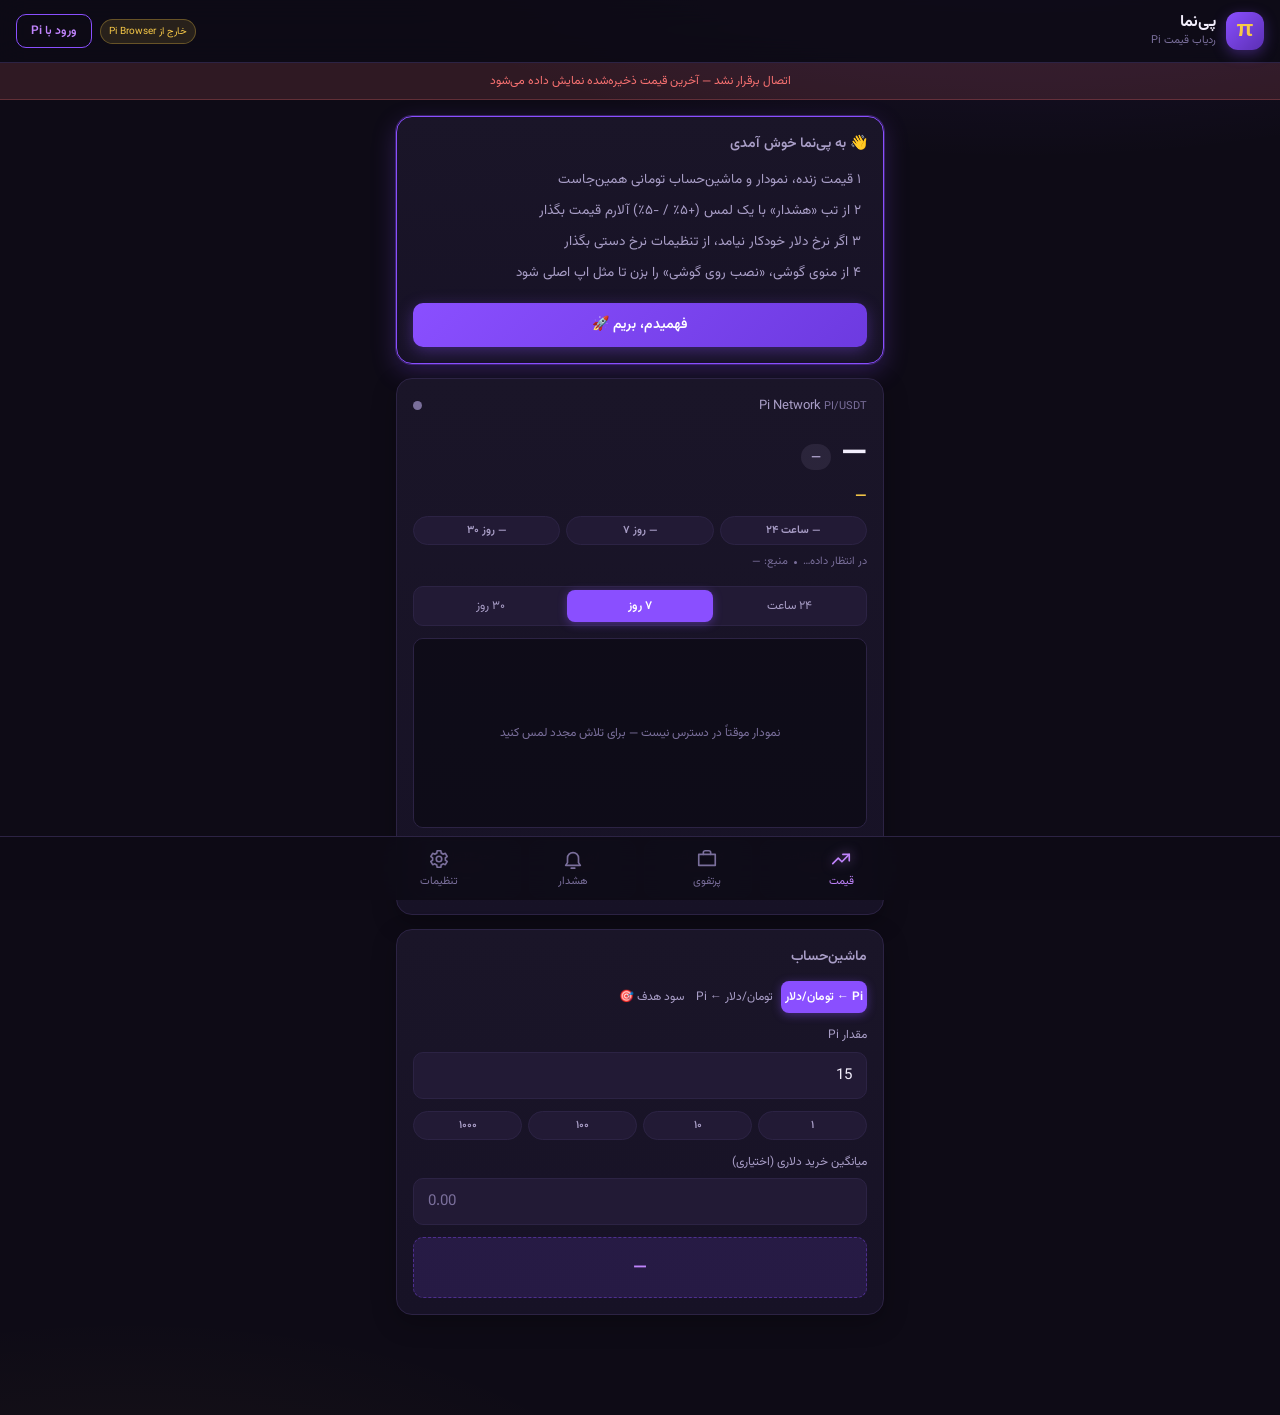
<file: index.html>
<!DOCTYPE html>
<html lang="fa" dir="rtl">
<head>
  <meta charset="UTF-8" />
  <meta name="viewport" content="width=device-width, initial-scale=1.0, viewport-fit=cover" />
  <meta name="theme-color" content="#0e0b16" />
  <meta name="description" content="پی‌نما — قیمت لحظه‌ای Pi، نمودار، ماشین‌حساب تومانی، پرتفوی و هشدار قیمت، ساخته‌شده برای اکوسیستم Pi" />
  <title>پی‌نما | ردیاب قیمت Pi</title>
  <link rel="icon" href="data:image/svg+xml,%3Csvg xmlns='http://www.w3.org/2000/svg' viewBox='0 0 64 64'%3E%3Crect width='64' height='64' rx='14' fill='%237d46e5'/%3E%3Ctext x='32' y='44' font-size='36' font-family='Georgia' fill='%23f7c948' text-anchor='middle'%3E%CF%80%3C/text%3E%3C/svg%3E" />
  <link rel="apple-touch-icon" href="icons/icon-192.png" />
  <link rel="manifest" href="manifest.webmanifest" />
  <link rel="preload" href="css/fonts/Vazirmatn-Regular.woff2" as="font" type="font/woff2" crossorigin />
  <link rel="preload" href="css/fonts/Vazirmatn-Bold.woff2" as="font" type="font/woff2" crossorigin />
  <meta name="mobile-web-app-capable" content="yes" />
  <meta name="apple-mobile-web-app-capable" content="yes" />
  <meta name="apple-mobile-web-app-status-bar-style" content="black-translucent" />
  <meta name="apple-mobile-web-app-title" content="پی‌نما" />
  <meta name="format-detection" content="telephone=no" />
  <meta property="og:type" content="website" />
  <meta property="og:title" content="PiNama — Persian Pi Network Price Tracker" />
  <meta property="og:description" content="Live Pi price (Gate.io), charts, toman converter, portfolio and price alerts — free, offline-capable, no accounts. Built for the Pi Network ecosystem." />
  <meta property="og:image" content="https://averageali12-afk.github.io/pinama/icons/icon-512.png" />
  <meta property="og:image:width" content="512" />
  <meta property="og:image:height" content="512" />
  <meta property="og:url" content="https://averageali12-afk.github.io/pinama/" />
  <meta name="twitter:card" content="summary" />
  <meta name="twitter:title" content="PiNama — Persian Pi Network Price Tracker" />
  <meta name="twitter:description" content="Live Pi price, charts, toman converter, portfolio and alerts. Free and offline-capable." />
  <meta name="twitter:image" content="https://averageali12-afk.github.io/pinama/icons/icon-512.png" />
  <link rel="stylesheet" href="css/fonts.css" />
  <link rel="stylesheet" href="css/style.css" />
</head>
<body>

  <header class="app-header">
    <div class="brand">
      <span class="brand-logo">π</span>
      <div class="brand-text">
        <strong>پی‌نما</strong>
        <small data-i18n="brand_sub">ردیاب قیمت Pi</small>
      </div>
    </div>
    <div class="auth-area">
      <span id="env-badge" class="env-badge" hidden>خارج از Pi Browser</span>
      <button id="auth-btn" class="btn btn-ghost btn-sm" type="button" data-i18n="login">ورود با Pi</button>
    </div>
  </header>

  <div id="offline-banner" class="offline-banner" hidden>
    اتصال برقرار نشد — آخرین قیمت ذخیره‌شده نمایش داده می‌شود
  </div>

  <main class="container">

    <!-- آن‌بوردینگ بار اول -->
    <div class="card onboarding" id="onboarding" hidden>
      <h3 class="card-title" data-i18n="onb_title">👋 به پی‌نما خوش آمدی</h3>
      <p class="ob-line" data-i18n="onb_1">۱️⃣ قیمت زنده، نمودار و ماشین‌حساب تومانی همین‌جاست</p>
      <p class="ob-line" data-i18n="onb_2">۲️⃣ از تب «هشدار» با یک لمس (+۵٪ / −۵٪) آلارم قیمت بگذار</p>
      <p class="ob-line" data-i18n="onb_3">۳️⃣ اگر نرخ دلار خودکار نیامد، از تنظیمات نرخ دستی بگذار</p>
      <p class="ob-line" data-i18n="onb_4">۴️⃣ از منوی گوشی، «نصب روی گوشی» را بزن تا مثل اپ اصلی شود</p>
      <button class="btn btn-primary" id="onboarding-ok" type="button" data-i18n="onb_ok">فهمیدم، بریم 🚀</button>
    </div>

    <!-- ═══════════ تب: قیمت ═══════════ -->
    <section id="view-price" class="view active" aria-label="قیمت">
      <div class="card price-card">
        <div class="price-head">
          <span class="coin-name">Pi Network <em>PI/USDT</em></span>
          <span class="live-dot" id="live-dot" title="وضعیت اتصال"></span>
        </div>
        <div class="price-main">
          <span class="price-usd" id="price-usd" aria-live="polite">—</span>
          <span class="price-change" id="price-change">—</span>
        </div>
        <div class="price-toman" id="price-toman">— تومان</div>

        <div class="change-chips" id="change-chips">
          <button class="chip" data-days="1" type="button">۲۴ ساعت —</button>
          <button class="chip" data-days="7" type="button">۷ روز —</button>
          <button class="chip" data-days="30" type="button">۳۰ روز —</button>
        </div>

        <p class="streak-line" id="streak-line" hidden></p>

        <div class="price-meta">
          <span id="price-updated">در حال دریافت…</span>
          <span class="dot-sep"></span>
          <span id="price-source">—</span>
        </div>
        <p class="range-line" id="range-line" hidden></p>

        <div class="segmented" id="tf-selector" role="tablist">
          <button class="seg-btn" data-days="1" type="button" data-i18n="tf_1">۲۴ ساعت</button>
          <button class="seg-btn active" data-days="7" type="button" data-i18n="tf_7">۷ روز</button>
          <button class="seg-btn" data-days="30" type="button" data-i18n="tf_30">۳۰ روز</button>
        </div>

        <div class="chart-wrap" id="chart-wrap">
          <canvas id="chart" dir="ltr"></canvas>
          <div class="chart-tooltip" id="chart-tooltip" hidden></div>
          <div class="chart-loading" id="chart-loading">در حال بارگذاری نمودار…</div>
        </div>

        <div class="stats-grid">
          <div class="stat">
            <small data-i18n="stat_high">سقف ۲۴ ساعت</small>
            <b id="stat-high">—</b>
          </div>
          <div class="stat">
            <small data-i18n="stat_low">کف ۲۴ ساعت</small>
            <b id="stat-low">—</b>
          </div>
          <div class="stat">
            <small data-i18n="stat_mcap">ارزش بازار</small>
            <b id="stat-mcap">—</b>
          </div>
          <div class="stat">
            <small data-i18n="stat_vol">حجم ۲۴ ساعت</small>
            <b id="stat-vol">—</b>
          </div>
        </div>
      </div>

      <div class="card">
        <h3 class="card-title" data-i18n="calc_title"> ماشین‌حساب </h3>
        <div class="calc-dir" id="calc-dir">
          <button class="seg-btn active" data-dir="pi2usd" type="button" data-i18n="calc_dir_pi2">Pi ← تومان/دلار</button>
          <button class="seg-btn" data-dir="usd2pi" type="button" data-i18n="calc_dir_usd2">تومان/دلار ← Pi</button>
          <button class="seg-btn" data-dir="target" type="button" data-i18n="calc_dir_target">سود هدف 🎯</button>
        </div>
        <label class="field">
          <span id="calc-input-label">مقدار Pi</span>
          <input type="text" id="calc-input" inputmode="decimal" min="0" step="any" placeholder="مثلاً 15" />
        </label>
        <div class="calc-amounts" id="calc-amounts">
          <button class="chip" type="button" data-amount="1">۱</button>
          <button class="chip" type="button" data-amount="10">۱۰</button>
          <button class="chip" type="button" data-amount="100">۱۰۰</button>
          <button class="chip" type="button" data-amount="1000">۱۰۰۰</button>
        </div>
        <label class="field" id="calc-profit-field" hidden>
          <span data-i18n="calc_avg_label">میانگین خرید دلاری (اختیاری)</span>
          <input type="text" id="calc-profit-avg" inputmode="decimal" placeholder="0.00" dir="ltr" />
        </label>
        <div class="calc-result" id="calc-result">—</div>
        <div class="profit-table" id="profit-table" hidden></div>
      </div>
    </section>

    <!-- ═══════════ تب: پرتفوی ═══════════ -->
    <section id="view-portfolio" class="view" aria-label="پرتفوی">
      <div class="card">
        <h3 class="card-title" data-i18n="pf_title">پرتفوی من</h3>
        <label class="field">
          <span data-i18n="pf_holdings">موجودی Pi</span>
          <input type="text" id="pf-holdings" inputmode="decimal" min="0" step="any" placeholder="15" />
        </label>
        <label class="field">
          <span data-i18n="pf_avg">میانگین قیمت خرید (دلار — اختیاری)</span>
          <input type="text" id="pf-avg" inputmode="decimal" min="0" step="any" placeholder="0.00" />
        </label>

        <div class="pf-values">
          <div class="pf-box">
            <small data-i18n="pf_usd">ارزش دلاری</small>
            <b id="pf-usd">—</b>
          </div>
          <div class="pf-box">
            <small data-i18n="pf_toman">ارزش تومانی</small>
            <b id="pf-toman">—</b>
          </div>
        </div>
        <div class="pf-pl" id="pf-pl" hidden>
          <small data-i18n="pf_pl">سود / زیان</small>
          <b id="pf-pl-value">—</b>
        </div>
        <div class="pf-pl" id="pf-day-change" hidden>
          <small data-i18n="pf_day">ارزش پرتفوی</small>
          <b id="pf-day-value">—</b>
        </div>
        <div class="pf-pl" id="pf-week-change" hidden>
          <small data-i18n="pf_week">روند هفتگی</small>
          <b id="pf-week-value">—</b>
        </div>
        <button class="btn btn-ghost btn-sm" id="pf-share" type="button" data-i18n="pf_share">اشتراک وضعیت من 📊</button>
        <p class="hint" data-i18n="pf_hint">داده‌ها فقط روی همین دستگاه ذخیره می‌شوند.</p>
      </div>
    </section>

    <!-- ═══════════ تب: هشدارها ═══════════ -->
    <section id="view-alerts" class="view" aria-label="هشدارها">
      <div class="card" id="missed-card" hidden>
        <h3 class="card-title" data-i18n="missed_title">آنچه از دست دادی</h3>
        <ul class="alert-list" id="missed-list"></ul>
        <button class="btn btn-ghost btn-sm" id="missed-clear" type="button" data-i18n="missed_clear">پاک‌کردن</button>
      </div>
      <div class="card">
        <h3 class="card-title" data-i18n="alerts_title">هشدار قیمت</h3>
        <div class="alert-form">
          <select id="alert-dir" class="select" dir="rtl">
            <option value="above" data-i18n="alert_above">وقتی Pi رفت بالای</option>
            <option value="below" data-i18n="alert_below">وقتی Pi افتاد زیر</option>
          </select>
          <input type="text" id="alert-price" inputmode="decimal" min="0" step="any" placeholder="0.10" dir="ltr" />
          <button class="btn btn-primary" id="alert-add" type="button" data-i18n="alert_add">افزودن</button>
        </div>
        <div class="quick-alerts">
          <button class="btn btn-ghost btn-sm" id="quick-plus" type="button">+۵٪ بالاتر از الان</button>
          <button class="btn btn-ghost btn-sm" id="quick-minus" type="button">−۵٪ پایین‌تر از الان</button>
        </div>
        <button class="btn btn-ghost btn-sm" id="notif-enable" type="button">
          <span data-i18n="alert_notif">فعال‌سازی نوتیفیکیشن مرورگر</span>
        </button>
        <ul class="alert-list" id="alert-list"></ul>
        <p class="hint" id="alert-hint">هشدارها وقتی اپ باز باشد بررسی می‌شوند.</p>
      </div>
    </section>

    <!-- ═══════════ تب: تنظیمات ═══════════ -->
    <section id="view-settings" class="view" aria-label="تنظیمات">
      <div class="card">
        <h3 class="card-title" data-i18n="set_account">حساب Pi</h3>
        <div class="row-between">
          <span id="account-status" class="muted" data-i18n="set_logged_out">وارد نشده‌اید</span>
          <button class="btn btn-ghost btn-sm" id="logout-btn" type="button" hidden data-i18n="set_logout">خروج</button>
        </div>
        <p class="hint" data-i18n="set_login_hint">ورود فقط برای احراز هویت درون‌برنامه‌ای است؛ بدون آن هم همه امکانات کار می‌کند.</p>
      </div>

      <div class="card">
        <h3 class="card-title" data-i18n="set_rate">نرخ دلار (تومان)</h3>
        <div class="segmented" id="rate-mode">
          <button class="seg-btn active" data-mode="auto" type="button" data-i18n="set_rate_auto">خودکار</button>
          <button class="seg-btn" data-mode="manual" type="button" data-i18n="set_rate_manual">دستی</button>
        </div>
        <label class="field" id="rate-manual-field" hidden>
          <span data-i18n="set_rate_manual_label">نرخ هر دلار به تومان</span>
          <input type="text" id="rate-manual" inputmode="numeric" min="0" step="any" dir="ltr" />
        </label>
        <div class="row-between">
          <span class="muted" id="rate-status">—</span>
        </div>
      </div>

      <div class="card">
        <h3 class="card-title" data-i18n="set_currency">واحد نمایش</h3>
        <div class="segmented" id="display-currency">
          <button class="seg-btn active" data-cur="usd" type="button" data-i18n="set_cur_usd">دلار بزرگ</button>
          <button class="seg-btn" data-cur="toman" type="button" data-i18n="set_cur_toman">تومان بزرگ</button>
        </div>
        <p class="hint" data-i18n="set_currency_hint">قیمت اصلی صفحه با کدام واحد بزرگ نمایش داده شود.</p>
      </div>

      <div class="card">
        <h3 class="card-title" data-i18n="set_support">حمایت از توسعه</h3>
        <p class="hint" data-i18n="set_support_hint">با تماشای یک تبلیغ کوتاه، از این اپ حمایت کنید (فقط داخل Pi Browser و پس از تایید Ad Network).</p>
        <button class="btn btn-primary" id="watch-ad-btn" type="button" data-i18n="set_watch_ad">تماشای تبلیغ حمایتی</button>
        <span class="muted ad-status" id="ad-status"></span>
      </div>

      <div class="card">
        <h3 class="card-title" data-i18n="set_share">معرفی به دوستان</h3>
        <button class="btn btn-ghost" id="share-btn" type="button" data-i18n="set_share_btn">اشتراک‌گذاری پی‌نما</button>
      </div>

      <div class="card">
        <h3 class="card-title" data-i18n="set_lang">زبان / Language</h3>
        <div class="segmented" id="lang-select">
          <button class="seg-btn active" data-lang="fa" type="button">فارسی</button>
          <button class="seg-btn" data-lang="en" type="button">English</button>
        </div>
      </div>

      <div class="card">
        <h3 class="card-title" data-i18n="set_about">درباره پی‌نما</h3>
        <button class="btn btn-primary" id="install-btn" type="button" hidden>نصب روی گوشی 📲</button>
        <p class="hint" data-i18n="set_about_hint">
          پی‌نما یک اپ جامعه‌محور برای اکوسیستم Pi Network است — قیمت لحظه‌ای، نمودار، ماشین‌حساب تومانی، پرتفوی و هشدار.
        </p>
        <p class="hint" id="app-version">نسخه —</p>
        <details class="reviewer-note">
          <summary data-i18n="reviewers">For Ecosystem reviewers (English)</summary>
          <p>
            <b>PiNama</b> is a free, open-source price tracker for Pi Network, built for Persian-speaking
            Pioneers. Features: live PI/USDT price (Gate.io → CoinGecko → OKX), candlestick chart
            (24h/7d/30d), toman conversion (Ramzinex/tgju or manual rate), portfolio valuation with
            daily/weekly snapshots, price alerts (quick ±5% presets), daily streak, and an offline-capable
            PWA. No accounts, no backend, no data collection — everything stays on the device
            (see Privacy). Monetization: Pi Ad Network (rewarded + interstitial, forward-nav only).
            Source: github.com/averageali12-afk/pinama
          </p>
        </details>
        <button class="btn btn-danger btn-sm" id="reset-btn" type="button" data-i18n="set_reset">پاک‌کردن همه داده‌ها</button>
        <button class="btn btn-ghost btn-sm" id="export-btn" type="button" style="margin-top:8px">خروجی CSV داده‌ها 📤</button>
        <p class="hint" data-i18n="set_disclaimer">⚠️ این اپ توصیه مالی نیست. مسئولیت معامله با شماست.</p>
        <div class="legal-links">
          <a href="terms.html">شرایط استفاده</a>
          <span class="dot-sep"></span>
          <a href="privacy.html">حریم خصوصی</a>
        </div>
      </div>
    </section>
  </main>

  <nav class="bottom-nav">
    <button class="nav-btn active" data-view="price" type="button">
      <svg viewBox="0 0 24 24"><path d="M3 17l6-6 4 4 8-8"/><path d="M14 7h7v7"/></svg>
      <span>قیمت</span>
    </button>
    <button class="nav-btn" data-view="portfolio" type="button">
      <svg viewBox="0 0 24 24"><path d="M3 7h18v12H3z"/><path d="M8 7V5a2 2 0 0 1 2-2h4a2 2 0 0 1 2 2v2"/></svg>
      <span>پرتفوی</span>
    </button>
    <button class="nav-btn" data-view="alerts" type="button">
      <svg viewBox="0 0 24 24"><path d="M18 16v-5a6 6 0 1 0-12 0v5l-2 3h16z"/><path d="M10 22h4"/></svg>
      <span>هشدار</span>
    </button>
    <button class="nav-btn" data-view="settings" type="button">
      <svg viewBox="0 0 24 24"><circle cx="12" cy="12" r="3"/><path d="M19 12a7 7 0 0 0-.1-1.2l2-1.5-2-3.5-2.4 1a7 7 0 0 0-2-1.2L14 3h-4l-.4 2.6a7 7 0 0 0-2 1.2l-2.5-1-2 3.5 2 1.5A7 7 0 0 0 5 12c0 .4 0 .8.1 1.2l-2 1.5 2 3.5 2.4-1a7 7 0 0 0 2 1.2L10 21h4l.4-2.6a7 7 0 0 0 2-1.2l2.5 1 2-3.5-2-1.5c.1-.4.1-.8.1-1.2z"/></svg>
      <span>تنظیمات</span>
    </button>
  </nav>

  <div id="toast-root" aria-live="polite" aria-atomic="false"></div>

  <!-- Pi SDK — باید قبل از اسکریپت‌های اپ لود شود -->
  <script defer src="https://sdk.minepi.com/pi-sdk.js"></script>
  <script defer src="js/config.js"></script>
  <script defer src="js/storage.js"></script>
  <script defer src="js/i18n.js"></script>
  <script defer src="js/price.js"></script>
  <script defer src="js/chart.js"></script>
  <script defer src="js/pi.js"></script>
  <script defer src="js/ads.js"></script>
  <script defer src="js/alerts.js"></script>
  <script defer src="js/app.js"></script>
  <script>
    if ('serviceWorker' in navigator) {
      window.addEventListener('load', function () {
        navigator.serviceWorker.register('./sw.js').catch(function () { /* آفلاین در دسترس نیست — بی‌خطر */ });
      });
    }
  </script>
</body>
</html>
</file>
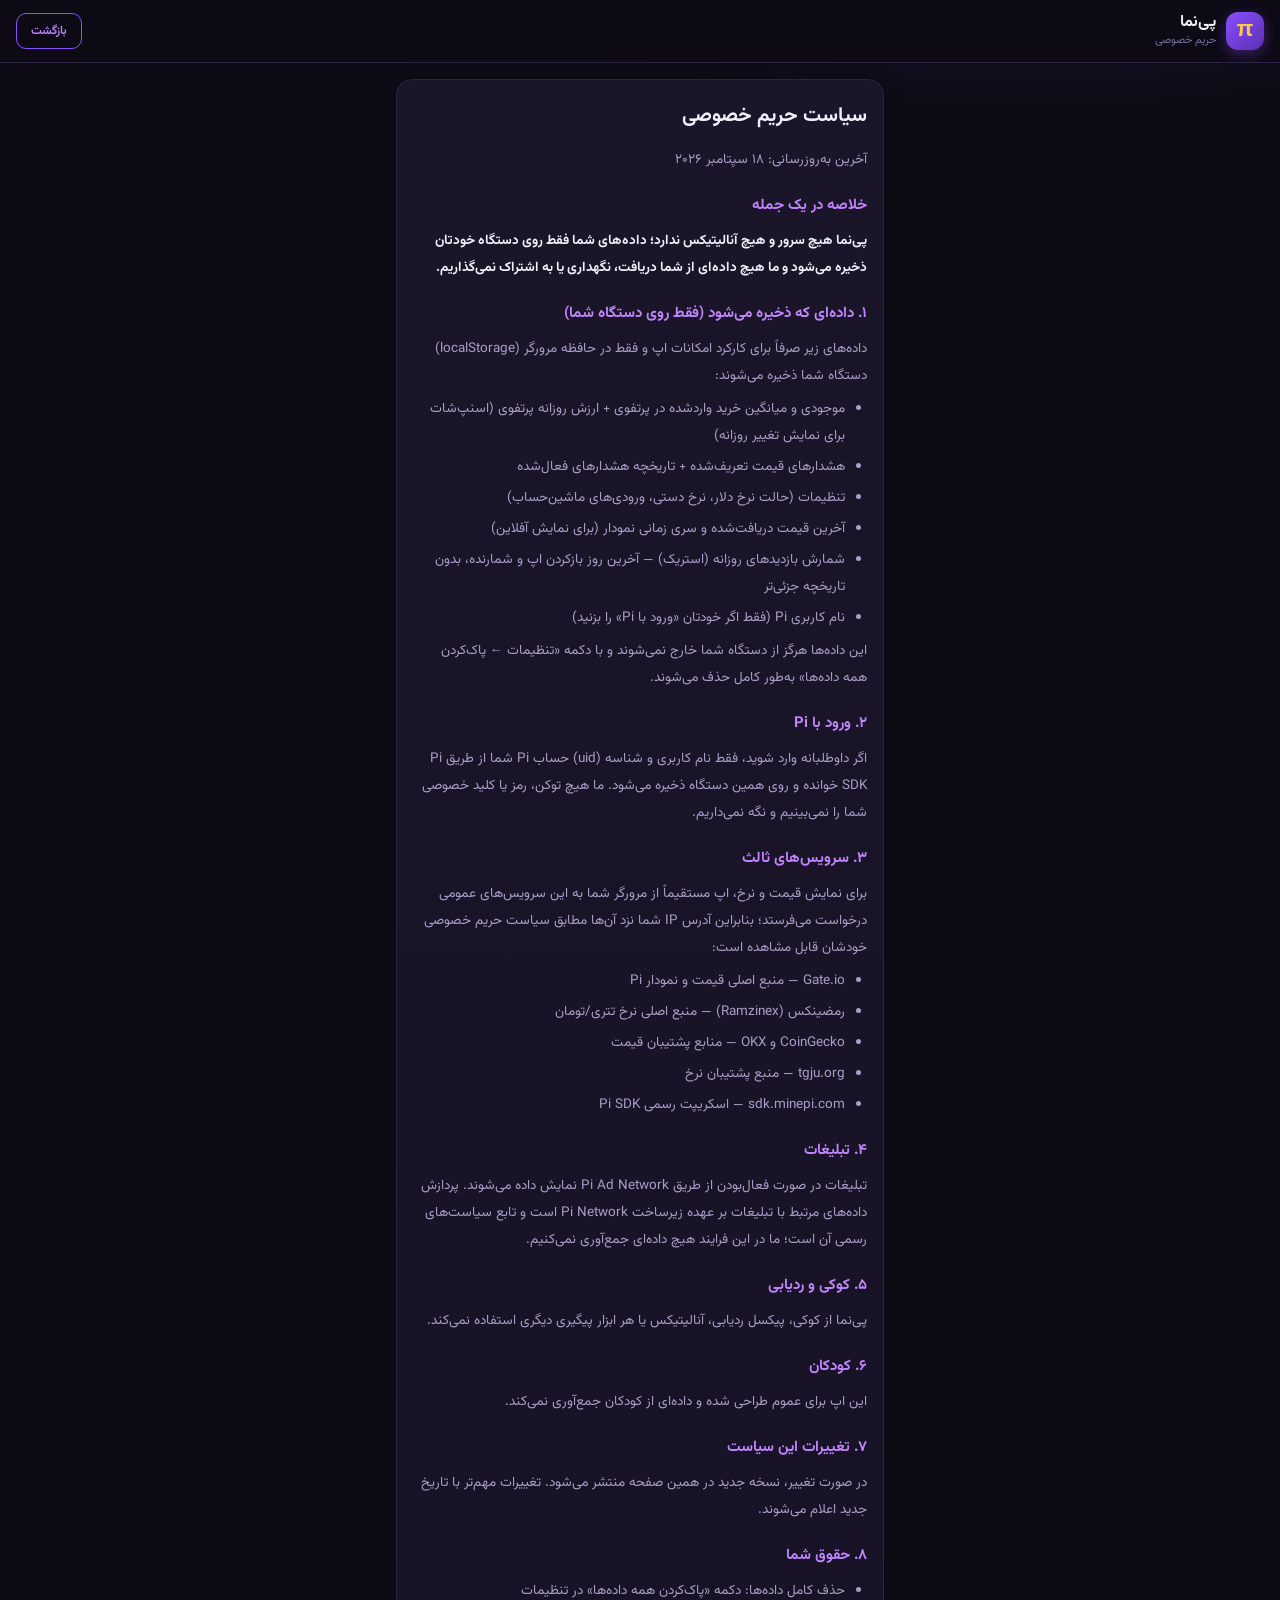
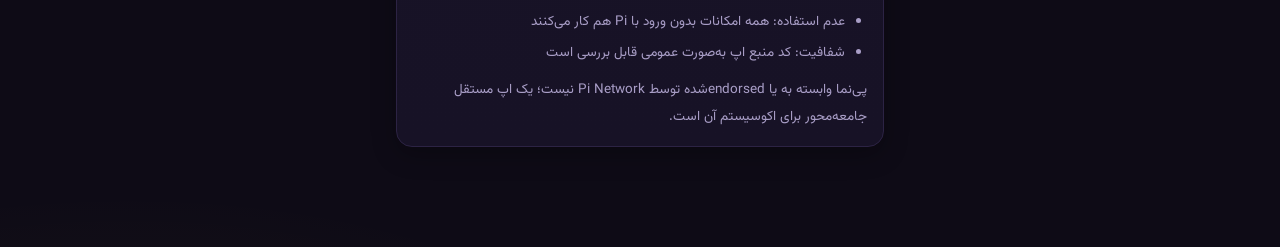
<file: privacy.html>
<!DOCTYPE html>
<html lang="fa" dir="rtl">
<head>
  <meta charset="UTF-8" />
  <meta name="viewport" content="width=device-width, initial-scale=1.0, viewport-fit=cover" />
  <meta name="theme-color" content="#0e0b16" />
  <meta name="description" content="سیاست حریم خصوصی اپ پی‌نما — ردیاب قیمت Pi Network" />
  <title>حریم خصوصی | پی‌نما</title>
  <link rel="icon" href="data:image/svg+xml,%3Csvg xmlns='http://www.w3.org/2000/svg' viewBox='0 0 64 64'%3E%3Crect width='64' height='64' rx='14' fill='%237d46e5'/%3E%3Ctext x='32' y='44' font-size='36' font-family='Georgia' fill='%23f7c948' text-anchor='middle'%3E%CF%80%3C/text%3E%3C/svg%3E" />
  <link rel="stylesheet" href="css/fonts.css" />
  <link rel="stylesheet" href="css/style.css" />
</head>
<body>

  <header class="app-header">
    <a class="brand" href="index.html">
      <span class="brand-logo">π</span>
      <div class="brand-text">
        <strong>پی‌نما</strong>
        <small>حریم خصوصی</small>
      </div>
    </a>
    <a class="btn btn-ghost btn-sm" href="index.html">بازگشت</a>
  </header>

  <main class="container">
    <div class="card legal">
      <h1>سیاست حریم خصوصی</h1>
      <p class="hint">آخرین به‌روزرسانی: ۱۸ سپتامبر ۲۰۲۶</p>

      <h2>خلاصه در یک جمله</h2>
      <p><b>پی‌نما هیچ سرور و هیچ آنالیتیکس ندارد؛ داده‌های شما فقط روی دستگاه خودتان ذخیره می‌شود و ما هیچ داده‌ای از شما دریافت، نگهداری یا به اشتراک نمی‌گذاریم.</b></p>

      <h2>۱. داده‌ای که ذخیره می‌شود (فقط روی دستگاه شما)</h2>
      <p>داده‌های زیر صرفاً برای کارکرد امکانات اپ و فقط در حافظه مرورگر (localStorage) دستگاه شما ذخیره می‌شوند:</p>
      <ul>
        <li>موجودی و میانگین خرید واردشده در پرتفوی + ارزش روزانه پرتفوی (اسنپ‌شات برای نمایش تغییر روزانه)</li>
        <li>هشدارهای قیمت تعریف‌شده + تاریخچه هشدارهای فعال‌شده</li>
        <li>تنظیمات (حالت نرخ دلار، نرخ دستی، ورودی‌های ماشین‌حساب)</li>
        <li>آخرین قیمت دریافت‌شده و سری زمانی نمودار (برای نمایش آفلاین)</li>
        <li>شمارش بازدیدهای روزانه (استریک) — آخرین روز بازکردن اپ و شمارنده، بدون تاریخچه جزئی‌تر</li>
        <li>نام کاربری Pi (فقط اگر خودتان «ورود با Pi» را بزنید)</li>
      </ul>
      <p>این داده‌ها هرگز از دستگاه شما خارج نمی‌شوند و با دکمه «تنظیمات ← پاک‌کردن همه داده‌ها» به‌طور کامل حذف می‌شوند.</p>

      <h2>۲. ورود با Pi</h2>
      <p>اگر داوطلبانه وارد شوید، فقط نام کاربری و شناسه (uid) حساب Pi شما از طریق Pi SDK خوانده و روی همین دستگاه ذخیره می‌شود. ما هیچ توکن، رمز یا کلید خصوصی شما را نمی‌بینیم و نگه نمی‌داریم.</p>

      <h2>۳. سرویس‌های ثالث</h2>
      <p>برای نمایش قیمت و نرخ، اپ مستقیماً از مرورگر شما به این سرویس‌های عمومی درخواست می‌فرستد؛ بنابراین آدرس IP شما نزد آن‌ها مطابق سیاست حریم خصوصی خودشان قابل مشاهده است:</p>
      <ul>
        <li>Gate.io — منبع اصلی قیمت و نمودار Pi</li>
        <li>رمضینکس (Ramzinex) — منبع اصلی نرخ تتری/تومان</li>
        <li>CoinGecko و OKX — منابع پشتیبان قیمت</li>
        <li>tgju.org — منبع پشتیبان نرخ</li>
        <li>sdk.minepi.com — اسکریپت رسمی Pi SDK</li>
      </ul>

      <h2>۴. تبلیغات</h2>
      <p>تبلیغات در صورت فعال‌بودن از طریق Pi Ad Network نمایش داده می‌شوند. پردازش داده‌های مرتبط با تبلیغات بر عهده زیرساخت Pi Network است و تابع سیاست‌های رسمی آن است؛ ما در این فرایند هیچ داده‌ای جمع‌آوری نمی‌کنیم.</p>

      <h2>۵. کوکی و ردیابی</h2>
      <p>پی‌نما از کوکی، پیکسل ردیابی، آنالیتیکس یا هر ابزار پیگیری دیگری استفاده نمی‌کند.</p>

      <h2>۶. کودکان</h2>
      <p>این اپ برای عموم طراحی شده و داده‌ای از کودکان جمع‌آوری نمی‌کند.</p>

      <h2>۷. تغییرات این سیاست</h2>
      <p>در صورت تغییر، نسخه جدید در همین صفحه منتشر می‌شود. تغییرات مهم‌تر با تاریخ جدید اعلام می‌شوند.</p>

      <h2>۸. حقوق شما</h2>
      <ul>
        <li>حذف کامل داده‌ها: دکمه «پاک‌کردن همه داده‌ها» در تنظیمات</li>
        <li>عدم استفاده: همه امکانات بدون ورود با Pi هم کار می‌کنند</li>
        <li>شفافیت: کد منبع اپ به‌صورت عمومی قابل بررسی است</li>
      </ul>

      <p class="hint">پی‌نما وابسته به یا endorsed‌شده توسط Pi Network نیست؛ یک اپ مستقل جامعه‌محور برای اکوسیستم آن است.</p>
    </div>
  </main>

</body>
</html>
</file>
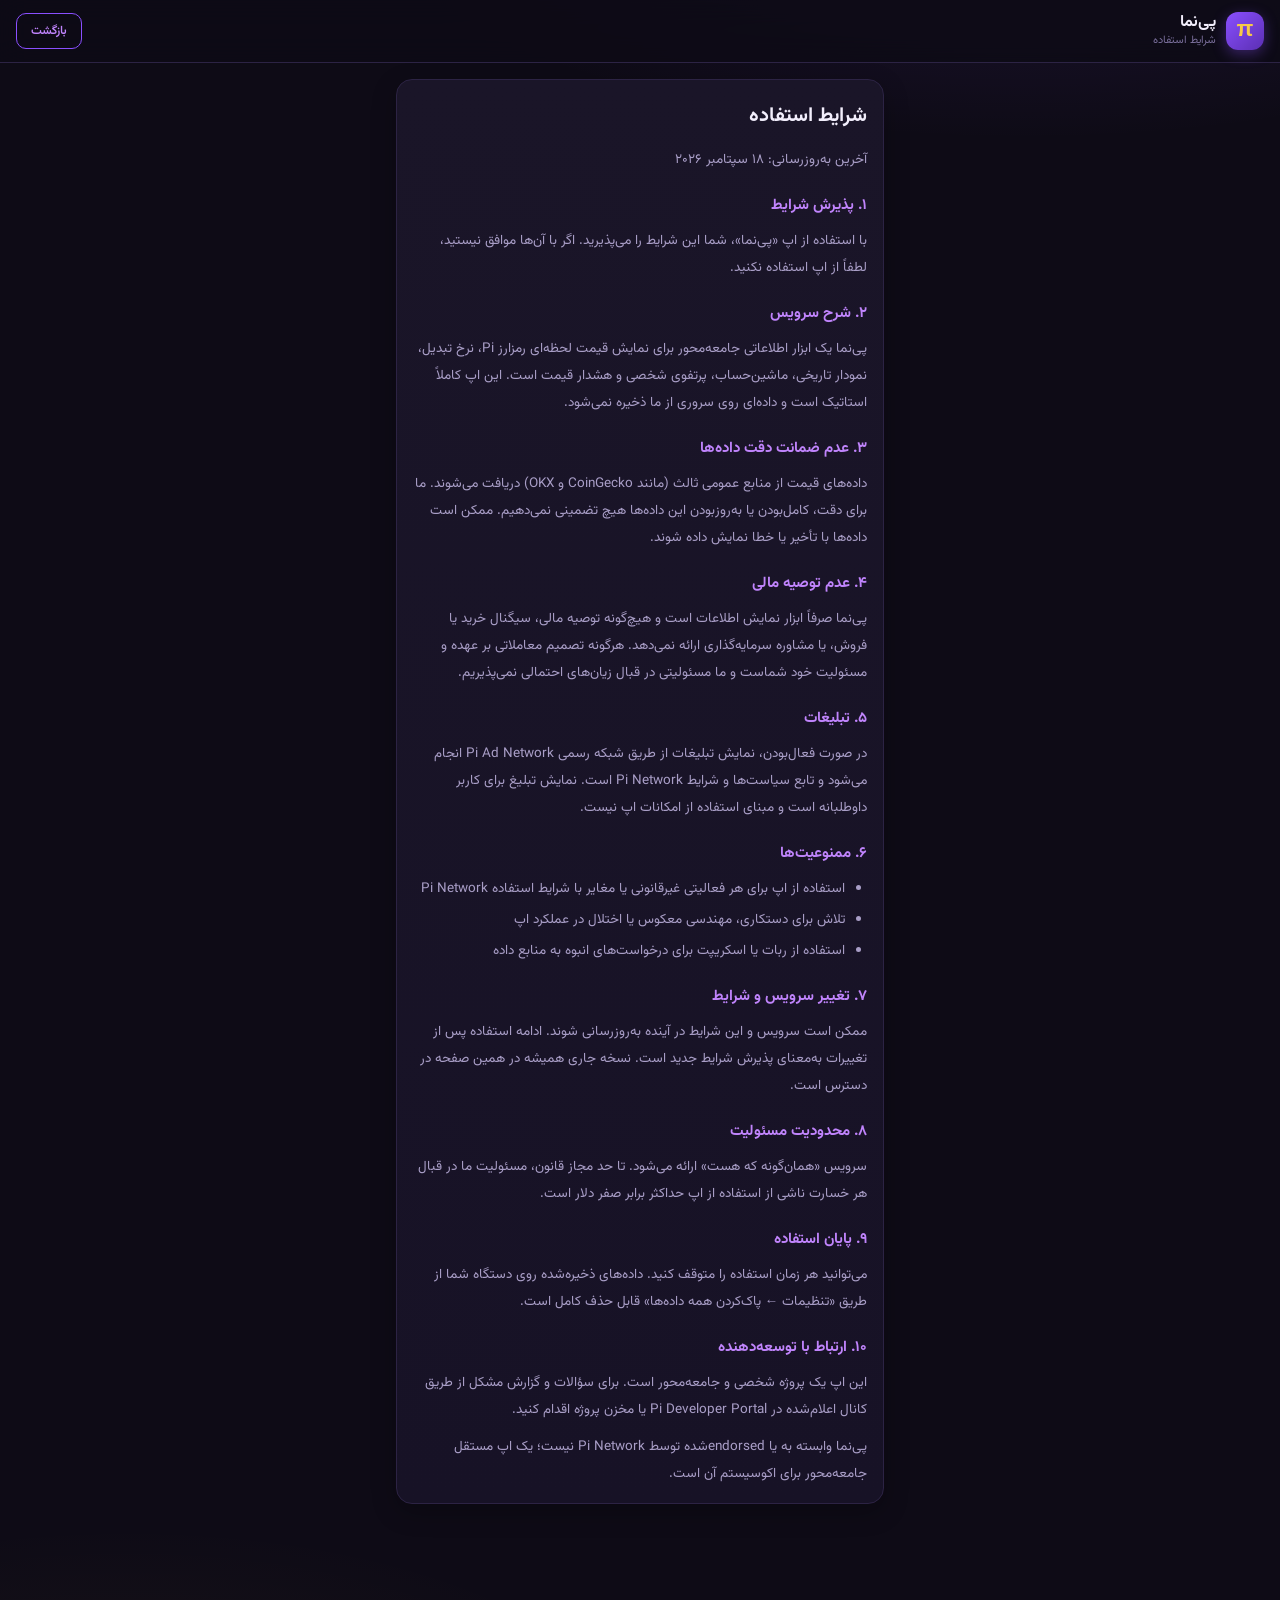
<file: terms.html>
<!DOCTYPE html>
<html lang="fa" dir="rtl">
<head>
  <meta charset="UTF-8" />
  <meta name="viewport" content="width=device-width, initial-scale=1.0, viewport-fit=cover" />
  <meta name="theme-color" content="#0e0b16" />
  <meta name="description" content="شرایط استفاده از اپ پی‌نما — ردیاب قیمت Pi Network" />
  <title>شرایط استفاده | پی‌نما</title>
  <link rel="icon" href="data:image/svg+xml,%3Csvg xmlns='http://www.w3.org/2000/svg' viewBox='0 0 64 64'%3E%3Crect width='64' height='64' rx='14' fill='%237d46e5'/%3E%3Ctext x='32' y='44' font-size='36' font-family='Georgia' fill='%23f7c948' text-anchor='middle'%3E%CF%80%3C/text%3E%3C/svg%3E" />
  <link rel="stylesheet" href="css/fonts.css" />
  <link rel="stylesheet" href="css/style.css" />
</head>
<body>

  <header class="app-header">
    <a class="brand" href="index.html">
      <span class="brand-logo">π</span>
      <div class="brand-text">
        <strong>پی‌نما</strong>
        <small>شرایط استفاده</small>
      </div>
    </a>
    <a class="btn btn-ghost btn-sm" href="index.html">بازگشت</a>
  </header>

  <main class="container">
    <div class="card legal">
      <h1>شرایط استفاده</h1>
      <p class="hint">آخرین به‌روزرسانی: ۱۸ سپتامبر ۲۰۲۶</p>

      <h2>۱. پذیرش شرایط</h2>
      <p>با استفاده از اپ «پی‌نما»، شما این شرایط را می‌پذیرید. اگر با آن‌ها موافق نیستید، لطفاً از اپ استفاده نکنید.</p>

      <h2>۲. شرح سرویس</h2>
      <p>پی‌نما یک ابزار اطلاعاتی جامعه‌محور برای نمایش قیمت لحظه‌ای رمزارز Pi، نرخ تبدیل، نمودار تاریخی، ماشین‌حساب، پرتفوی شخصی و هشدار قیمت است. این اپ کاملاً استاتیک است و داده‌ای روی سروری از ما ذخیره نمی‌شود.</p>

      <h2>۳. عدم ضمانت دقت داده‌ها</h2>
      <p>داده‌های قیمت از منابع عمومی ثالث (مانند CoinGecko و OKX) دریافت می‌شوند. ما برای دقت، کامل‌بودن یا به‌روزبودن این داده‌ها هیچ تضمینی نمی‌دهیم. ممکن است داده‌ها با تأخیر یا خطا نمایش داده شوند.</p>

      <h2>۴. عدم توصیه مالی</h2>
      <p>پی‌نما صرفاً ابزار نمایش اطلاعات است و هیچ‌گونه توصیه مالی، سیگنال خرید یا فروش، یا مشاوره سرمایه‌گذاری ارائه نمی‌دهد. هرگونه تصمیم معاملاتی بر عهده و مسئولیت خود شماست و ما مسئولیتی در قبال زیان‌های احتمالی نمی‌پذیریم.</p>

      <h2>۵. تبلیغات</h2>
      <p>در صورت فعال‌بودن، نمایش تبلیغات از طریق شبکه رسمی Pi Ad Network انجام می‌شود و تابع سیاست‌ها و شرایط Pi Network است. نمایش تبلیغ برای کاربر داوطلبانه است و مبنای استفاده از امکانات اپ نیست.</p>

      <h2>۶. ممنوعیت‌ها</h2>
      <ul>
        <li>استفاده از اپ برای هر فعالیتی غیرقانونی یا مغایر با شرایط استفاده Pi Network</li>
        <li>تلاش برای دستکاری، مهندسی معکوس یا اختلال در عملکرد اپ</li>
        <li>استفاده از ربات یا اسکریپت برای درخواست‌های انبوه به منابع داده</li>
      </ul>

      <h2>۷. تغییر سرویس و شرایط</h2>
      <p>ممکن است سرویس و این شرایط در آینده به‌روزرسانی شوند. ادامه استفاده پس از تغییرات به‌معنای پذیرش شرایط جدید است. نسخه جاری همیشه در همین صفحه در دسترس است.</p>

      <h2>۸. محدودیت مسئولیت</h2>
      <p>سرویس «همان‌گونه که هست» ارائه می‌شود. تا حد مجاز قانون، مسئولیت ما در قبال هر خسارت ناشی از استفاده از اپ حداکثر برابر صفر دلار است.</p>

      <h2>۹. پایان استفاده</h2>
      <p>می‌توانید هر زمان استفاده را متوقف کنید. داده‌های ذخیره‌شده روی دستگاه شما از طریق «تنظیمات ← پاک‌کردن همه داده‌ها» قابل حذف کامل است.</p>

      <h2>۱۰. ارتباط با توسعه‌دهنده</h2>
      <p>این اپ یک پروژه شخصی و جامعه‌محور است. برای سؤالات و گزارش مشکل از طریق کانال اعلام‌شده در Pi Developer Portal یا مخزن پروژه اقدام کنید.</p>

      <p class="hint">پی‌نما وابسته به یا endorsed‌شده توسط Pi Network نیست؛ یک اپ مستقل جامعه‌محور برای اکوسیستم آن است.</p>
    </div>
  </main>

</body>
</html>
</file>
<file: css/fonts.css>
/* فونت وزیرمتن — لوکال (بدون وابستگی به CDN) */
@font-face {
  font-family: 'Vazirmatn';
  font-style: normal;
  font-weight: 400;
  font-display: swap;
  src: url('fonts/Vazirmatn-Regular.woff2') format('woff2');
}
@font-face {
  font-family: 'Vazirmatn';
  font-style: normal;
  font-weight: 600;
  font-display: swap;
  src: url('fonts/Vazirmatn-SemiBold.woff2') format('woff2');
}
@font-face {
  font-family: 'Vazirmatn';
  font-style: normal;
  font-weight: 700;
  font-display: swap;
  src: url('fonts/Vazirmatn-Bold.woff2') format('woff2');
}
@font-face {
  font-family: 'Vazirmatn';
  font-style: normal;
  font-weight: 500;
  font-display: swap;
  src: url('fonts/Vazirmatn-Medium.woff2') format('woff2');
}
</file>
<file: css/style.css>
/* ═══════════ پی‌نما — تم تیره بنفش/طلایی ═══════════ */

:root {
  --bg: #0e0b16;
  --bg-elevated: #171226;
  --card: #1a1528;
  --card-2: #221a35;
  --border: #2c2344;
  --text: #f2eefc;
  --text-dim: #a99ec7;
  --text-faint: #7a6f9b;
  --purple: #8a4fff;
  --purple-2: #c084fc;
  --purple-soft: rgba(138, 79, 255, 0.14);
  --gold: #f7c948;
  --gold-soft: rgba(247, 201, 72, 0.12);
  --green: #34d399;
  --green-soft: rgba(52, 211, 153, 0.14);
  --red: #f87171;
  --red-soft: rgba(248, 113, 113, 0.14);
  --radius: 16px;
  --radius-sm: 10px;
  --nav-h: 64px;
  --font: 'Vazirmatn', 'Segoe UI', Tahoma, sans-serif;
}

* { box-sizing: border-box; margin: 0; padding: 0; }

html { -webkit-text-size-adjust: 100%; }

body {
  font-family: var(--font);
  background:
    radial-gradient(1200px 500px at 80% -10%, rgba(138, 79, 255, 0.16), transparent 60%),
    radial-gradient(900px 400px at 10% 110%, rgba(247, 201, 72, 0.05), transparent 60%),
    var(--bg);
  color: var(--text);
  min-height: 100vh;
  min-height: 100dvh;
  line-height: 1.7;
  padding-bottom: calc(var(--nav-h) + env(safe-area-inset-bottom, 0px) + 20px);
}

/* ─── هدر ─── */
.app-header {
  position: sticky;
  top: 0;
  z-index: 50;
  display: flex;
  align-items: center;
  justify-content: space-between;
  gap: 10px;
  padding: 12px 16px;
  padding-top: calc(12px + env(safe-area-inset-top, 0px));
  background: rgba(14, 11, 22, 0.85);
  backdrop-filter: blur(14px);
  -webkit-backdrop-filter: blur(14px);
  border-bottom: 1px solid var(--border);
}

.brand { display: flex; align-items: center; gap: 10px; }

.brand-logo {
  display: grid;
  place-items: center;
  width: 38px;
  height: 38px;
  border-radius: 12px;
  font-size: 22px;
  font-weight: 700;
  color: var(--gold);
  background: linear-gradient(135deg, var(--purple), #5b2fb3);
  box-shadow: 0 4px 14px rgba(138, 79, 255, 0.35);
}

.brand-text { display: flex; flex-direction: column; line-height: 1.3; }
.brand-text strong { font-size: 16px; }
.brand-text small { color: var(--text-faint); font-size: 11px; }

.auth-area { display: flex; align-items: center; gap: 8px; }

.env-badge {
  font-size: 10px;
  color: var(--gold);
  background: var(--gold-soft);
  border: 1px solid rgba(247, 201, 72, 0.3);
  border-radius: 999px;
  padding: 3px 8px;
  white-space: nowrap;
}

/* ─── بنر آفلاین (قابل‌کلیک برای تازه‌سازی) ─── */
.offline-banner {
  background: var(--red-soft);
  color: var(--red);
  text-align: center;
  font-size: 12px;
  padding: 8px 16px;
  border-bottom: 1px solid rgba(248, 113, 113, 0.25);
  cursor: pointer;
  user-select: none;
  -webkit-user-select: none;
}

/* ─── چیدمان ─── */
.container {
  max-width: 520px;
  margin: 0 auto;
  padding: 16px;
  display: flex;
  flex-direction: column;
  gap: 14px;
}

.view { display: none; flex-direction: column; gap: 14px; }
.view.active { display: flex; animation: fadein 0.25s ease; }

@keyframes fadein {
  from { opacity: 0; transform: translateY(6px); }
  to { opacity: 1; transform: none; }
}

/* ─── کارت ─── */
.card {
  background: linear-gradient(180deg, var(--card), var(--bg-elevated));
  border: 1px solid var(--border);
  border-radius: var(--radius);
  padding: 16px;
  box-shadow: 0 8px 24px rgba(0, 0, 0, 0.25);
}

.card-title {
  font-size: 14px;
  font-weight: 600;
  color: var(--text-dim);
  margin-bottom: 12px;
}

.hint { font-size: 11px; color: var(--text-faint); margin-top: 10px; }
.muted { color: var(--text-faint); font-size: 12px; }

.row-between {
  display: flex;
  align-items: center;
  justify-content: space-between;
  gap: 10px;
  margin-top: 8px;
}

/* ─── کارت قیمت ─── */
.price-head {
  display: flex;
  align-items: center;
  justify-content: space-between;
  margin-bottom: 6px;
}

.coin-name { font-size: 13px; color: var(--text-dim); }
.coin-name em { font-style: normal; color: var(--text-faint); font-size: 11px; }

.live-dot {
  width: 9px;
  height: 9px;
  border-radius: 50%;
  background: var(--text-faint);
}
.live-dot.ok { background: var(--green); box-shadow: 0 0 8px var(--green); animation: pulse 2s infinite; }
.live-dot.stale { background: var(--gold); }
.live-dot.err { background: var(--red); }

@keyframes pulse {
  0%, 100% { opacity: 1; }
  50% { opacity: 0.45; }
}

.price-main { display: flex; align-items: baseline; gap: 10px; flex-wrap: wrap; }

.price-usd {
  font-size: 34px;
  font-weight: 800;
  letter-spacing: -0.5px;
  direction: ltr;
  font-variant-numeric: tabular-nums;
}

.price-change {
  font-size: 13px;
  font-weight: 700;
  padding: 2px 10px;
  border-radius: 999px;
  direction: ltr;
}
.price-change.up { color: var(--green); background: var(--green-soft); }
.price-change.down { color: var(--red); background: var(--red-soft); }
.price-change.flat { color: var(--text-dim); background: rgba(169, 158, 199, 0.12); }

.price-toman {
  color: var(--gold);
  font-size: 15px;
  font-weight: 700;
  margin-top: 2px;
  cursor: pointer;
  user-select: none;
  -webkit-user-select: none;
}

/* فلش تغییر قیمت */
.price-usd { transition: color 0.5s ease; }
.price-usd.flash-up { color: var(--green); transition: none; }
.price-usd.flash-down { color: var(--red); transition: none; }

/* چیپ‌های بازه‌ای */
.change-chips { display: flex; gap: 6px; margin: 8px 0 4px; }

.chip {
  flex: 1;
  border: 1px solid var(--border);
  background: var(--card-2);
  color: var(--text-dim);
  font-family: var(--font);
  font-size: 11px;
  font-weight: 600;
  padding: 5px 4px;
  border-radius: 999px;
  cursor: pointer;
  transition: all 0.15s ease;
  direction: ltr;
}
.chip.up { color: var(--green); border-color: rgba(52, 211, 153, 0.4); background: var(--green-soft); }
.chip.down { color: var(--red); border-color: rgba(248, 113, 113, 0.4); background: var(--red-soft); }
.chip:active { transform: scale(0.97); }

/* استریک روزانه */
.streak-line {
  font-size: 12px;
  color: var(--gold);
  text-align: center;
  margin: 2px 0 0;
}

/* موقعیت در بازه ۳۰ روزه */
.range-line {
  font-size: 12px;
  color: var(--purple-2);
  text-align: center;
  margin: 4px 0 0;
}

/* هشدارهای سریع */
.quick-alerts {
  display: flex;
  gap: 8px;
  margin-bottom: 10px;
}
.quick-alerts .btn { flex: 1; }

.price-meta {
  display: flex;
  align-items: center;
  gap: 6px;
  font-size: 11px;
  color: var(--text-faint);
  margin: 8px 0 14px;
}
.dot-sep { width: 3px; height: 3px; border-radius: 50%; background: var(--text-faint); }

/* ─── سگمنت ─── */
.segmented {
  display: flex;
  background: var(--card-2);
  border: 1px solid var(--border);
  border-radius: var(--radius-sm);
  padding: 3px;
  gap: 3px;
  margin-bottom: 12px;
}

.seg-btn {
  flex: 1;
  border: 0;
  background: transparent;
  color: var(--text-dim);
  font-family: var(--font);
  font-size: 12px;
  padding: 7px 4px;
  border-radius: 8px;
  cursor: pointer;
  transition: all 0.15s ease;
}
.seg-btn.active {
  background: var(--purple);
  color: #fff;
  font-weight: 600;
  box-shadow: 0 2px 10px rgba(138, 79, 255, 0.4);
}

/* ─── نمودار ─── */
.chart-wrap {
  position: relative;
  height: 190px;
  border-radius: var(--radius-sm);
  background: rgba(0, 0, 0, 0.18);
  border: 1px solid var(--border);
  overflow: hidden;
}

#chart { width: 100%; height: 100%; display: block; touch-action: pan-y; }

.chart-loading {
  position: absolute;
  inset: 0;
  display: grid;
  place-items: center;
  font-size: 12px;
  color: var(--text-faint);
  pointer-events: auto;
  cursor: pointer;
  user-select: none;
  -webkit-user-select: none;
  text-align: center;
  padding: 10px;
  background: rgba(14, 11, 22, 0.78);
}

.chart-tooltip {
  position: absolute;
  top: 8px;
  direction: ltr;
  background: var(--card-2);
  border: 1px solid var(--purple);
  color: var(--text);
  font-size: 11px;
  font-variant-numeric: tabular-nums;
  padding: 4px 9px;
  border-radius: 8px;
  pointer-events: none;
  white-space: nowrap;
  z-index: 5;
  transform: translateX(-50%);
}

/* ─── آمار ─── */
.stats-grid {
  display: grid;
  grid-template-columns: repeat(4, 1fr);
  gap: 8px;
  margin-top: 12px;
}

.stat {
  background: var(--card-2);
  border: 1px solid var(--border);
  border-radius: var(--radius-sm);
  padding: 8px 6px;
  text-align: center;
}
.stat small { display: block; font-size: 9.5px; color: var(--text-faint); margin-bottom: 3px; }
.stat b { font-size: 12px; font-weight: 700; direction: ltr; display: block; font-variant-numeric: tabular-nums; }

/* ─── فرم‌ها ─── */
.field { display: block; margin-bottom: 12px; }
.field span { display: block; font-size: 12px; color: var(--text-dim); margin-bottom: 6px; }

.field input, .select {
  width: 100%;
  background: var(--card-2);
  border: 1px solid var(--border);
  border-radius: var(--radius-sm);
  color: var(--text);
  font-family: var(--font);
  font-size: 15px;
  padding: 11px 14px;
  outline: none;
  transition: border-color 0.15s ease;
}
.field input:focus, .select:focus { border-color: var(--purple); }
.field input::placeholder { color: var(--text-faint); }
.field input.input-error { border-color: var(--red); background: var(--red-soft); }

.select {
  appearance: none;
  background-image: url("data:image/svg+xml,%3Csvg xmlns='http://www.w3.org/2000/svg' width='12' height='8' viewBox='0 0 12 8'%3E%3Cpath d='M1 1l5 5 5-5' stroke='%23a99ec7' stroke-width='2' fill='none'/%3E%3C/svg%3E");
  background-repeat: no-repeat;
  background-position: left 12px center;
  padding-left: 34px;
}

/* ─── دکمه‌ها ─── */
.btn {
  border: 0;
  border-radius: var(--radius-sm);
  font-family: var(--font);
  font-size: 14px;
  font-weight: 600;
  padding: 11px 18px;
  cursor: pointer;
  transition: all 0.15s ease;
  width: 100%;
}

.btn-primary {
  background: linear-gradient(135deg, var(--purple), #6d3ae0);
  color: #fff;
  box-shadow: 0 4px 16px rgba(138, 79, 255, 0.35);
}
.btn-primary:hover { filter: brightness(1.1); }
.btn-primary:active { transform: scale(0.98); }

.btn-ghost {
  background: transparent;
  color: var(--purple-2);
  border: 1px solid var(--purple);
}
.btn-ghost:hover { background: var(--purple-soft); }

.btn-danger {
  background: transparent;
  color: var(--red);
  border: 1px solid rgba(248, 113, 113, 0.4);
}
.btn-danger:hover { background: var(--red-soft); }

.btn-sm { width: auto; font-size: 12px; padding: 7px 14px; }

.btn:disabled { opacity: 0.45; cursor: not-allowed; }

/* ─── ماشین‌حساب ─── */
.calc-dir { margin-bottom: 12px; }
.calc-result {
  background: var(--purple-soft);
  border: 1px dashed rgba(138, 79, 255, 0.4);
  border-radius: var(--radius-sm);
  padding: 14px;
  text-align: center;
  font-size: 18px;
  font-weight: 800;
  direction: ltr;
  font-variant-numeric: tabular-nums;
  color: var(--purple-2);
}

/* چیپ‌های مبلغ ماشین‌حساب */
.calc-amounts { display: flex; gap: 6px; margin-bottom: 12px; }
.calc-amounts .chip { flex: 1; }

/* جدول سود هدف */
.profit-table {
  margin-top: 10px;
  background: var(--card-2);
  border: 1px solid var(--border);
  border-radius: var(--radius-sm);
  padding: 8px 10px;
}
.profit-row {
  display: flex;
  justify-content: space-between;
  gap: 8px;
  padding: 6px 2px;
  font-size: 12.5px;
  border-bottom: 1px solid rgba(169, 158, 199, 0.08);
  color: var(--text-dim);
}
.profit-row:last-child { border-bottom: 0; }
.profit-row.profit-head {
  font-size: 11px;
  color: var(--text-faint);
  font-weight: 600;
}
.profit-row span:nth-child(2) { color: var(--gold); font-weight: 700; direction: ltr; }
.profit-row span.ltr, .profit-row span:nth-child(3) { direction: ltr; }
.profit-row span:nth-child(3) { color: var(--text-dim); }

/* ─── پرتفوی ─── */
.pf-values { display: grid; grid-template-columns: 1fr 1fr; gap: 10px; margin-top: 6px; }

.pf-box {
  background: var(--card-2);
  border: 1px solid var(--border);
  border-radius: var(--radius-sm);
  padding: 12px;
  text-align: center;
}
.pf-box small { display: block; font-size: 11px; color: var(--text-faint); margin-bottom: 4px; }
.pf-box b { font-size: 17px; direction: ltr; display: block; font-variant-numeric: tabular-nums; }
.pf-box:last-child b { color: var(--gold); }

.pf-pl {
  margin-top: 10px;
  border-radius: var(--radius-sm);
  padding: 12px;
  text-align: center;
  border: 1px solid var(--border);
}
.pf-pl small { display: block; font-size: 11px; color: var(--text-faint); margin-bottom: 4px; }
.pf-pl b { font-size: 17px; direction: ltr; font-variant-numeric: tabular-nums; }
.pf-pl.gain { background: var(--green-soft); border-color: rgba(52, 211, 153, 0.3); }
.pf-pl.gain b { color: var(--green); }
.pf-pl.loss { background: var(--red-soft); border-color: rgba(248, 113, 113, 0.3); }
.pf-pl.loss b { color: var(--red); }

/* ─── هشدارها ─── */
.alert-form { display: flex; gap: 8px; margin-bottom: 12px; }
.alert-form .select { flex: 1.4; font-size: 13px; padding: 9px 34px 9px 10px; }
.alert-form input { flex: 1; width: auto; direction: ltr; text-align: center; }

#notif-enable { margin-bottom: 12px; }

.alert-list { list-style: none; display: flex; flex-direction: column; gap: 8px; }

.alert-item {
  display: flex;
  align-items: center;
  gap: 10px;
  background: var(--card-2);
  border: 1px solid var(--border);
  border-radius: var(--radius-sm);
  padding: 10px 12px;
  font-size: 13px;
}

.alert-item .dir-icon { font-size: 16px; }
.alert-item .alert-price-lbl { font-weight: 700; direction: ltr; }
.alert-item .alert-status {
  font-size: 10px;
  color: var(--text-faint);
  background: rgba(0, 0, 0, 0.25);
  padding: 2px 8px;
  border-radius: 999px;
}
.alert-item.done { opacity: 0.55; }
.alert-item.done .alert-status { color: var(--gold); background: var(--gold-soft); }
.alert-item .spacer { flex: 1; }
.alert-item .del {
  border: 0;
  background: transparent;
  color: var(--red);
  font-size: 15px;
  cursor: pointer;
  padding: 4px 6px;
}

/* ─── تب پایین ─── */
.bottom-nav {
  position: fixed;
  bottom: 0;
  inset-inline: 0;
  height: calc(var(--nav-h) + env(safe-area-inset-bottom, 0px));
  padding-bottom: env(safe-area-inset-bottom, 0px);
  display: flex;
  justify-content: center;
  gap: 4px;
  background: rgba(14, 11, 22, 0.92);
  backdrop-filter: blur(16px);
  -webkit-backdrop-filter: blur(16px);
  border-top: 1px solid var(--border);
  z-index: 60;
}

.nav-btn {
  flex: 1;
  max-width: 130px;
  border: 0;
  background: transparent;
  color: var(--text-faint);
  font-family: var(--font);
  font-size: 11px;
  display: flex;
  flex-direction: column;
  align-items: center;
  justify-content: center;
  gap: 3px;
  cursor: pointer;
  transition: color 0.15s ease;
}

.nav-btn svg {
  width: 22px;
  height: 22px;
  fill: none;
  stroke: currentColor;
  stroke-width: 1.8;
  stroke-linecap: round;
  stroke-linejoin: round;
}

.nav-btn.active { color: var(--purple-2); }
.nav-btn.active svg { filter: drop-shadow(0 0 6px rgba(192, 132, 252, 0.6)); }

/* ─── توست ─── */
#toast-root {
  position: fixed;
  top: 70px;
  inset-inline: 0;
  display: flex;
  flex-direction: column;
  align-items: center;
  gap: 8px;
  z-index: 100;
  pointer-events: none;
}

.toast {
  background: var(--card-2);
  border: 1px solid var(--purple);
  color: var(--text);
  font-size: 13px;
  border-radius: 12px;
  padding: 10px 18px;
  box-shadow: 0 8px 30px rgba(0, 0, 0, 0.5);
  animation: toastin 0.25s ease;
  max-width: 90%;
}

.toast.gold { border-color: var(--gold); color: var(--gold); }
.toast.red { border-color: var(--red); }

@keyframes toastin {
  from { opacity: 0; transform: translateY(-10px); }
  to { opacity: 1; transform: none; }
}

.ad-status { display: block; margin-top: 8px; }

/* یادداشت انگلیسی داوران */
.reviewer-note {
  margin-top: 10px;
  font-size: 12px;
  direction: ltr;
  text-align: left;
}
.reviewer-note summary {
  color: var(--purple-2);
  cursor: pointer;
  font-weight: 600;
  margin-bottom: 6px;
}
.reviewer-note p {
  color: var(--text-dim);
  line-height: 1.8;
}

/* آن‌بوردینگ بار اول */
.onboarding {
  border-color: var(--purple);
  box-shadow: 0 0 0 1px rgba(138, 79, 255, 0.3), 0 8px 24px rgba(138, 79, 255, 0.25);
}
.ob-line { font-size: 13.5px; color: var(--text-dim); margin-bottom: 8px; }
.onboarding .btn { margin-top: 10px; }

/* ─── صفحات حقوقی (شرایط/حریم خصوصی) ─── */
.legal { line-height: 2; }

.legal h1 { font-size: 20px; margin-bottom: 4px; }
.legal h2 { font-size: 15px; color: var(--purple-2); margin: 18px 0 6px; }
.legal p, .legal li { font-size: 13.5px; color: var(--text-dim); }
.legal ul { padding-inline-start: 22px; margin: 6px 0; }
.legal li { margin-bottom: 4px; }
.legal b { color: var(--text); }

a.brand { text-decoration: none; color: inherit; }
.app-header .btn { width: auto; text-decoration: none; display: inline-block; }

.legal-links {
  display: flex;
  align-items: center;
  gap: 8px;
  margin-top: 12px;
}
.legal-links a {
  color: var(--purple-2);
  font-size: 12px;
  text-decoration: none;
  border-bottom: 1px dashed rgba(192, 132, 252, 0.5);
}

/* ─── موبایل کوچک ─── */
@media (max-width: 360px) {
  .stats-grid { grid-template-columns: repeat(2, 1fr); }
  .price-usd { font-size: 28px; }
}

/* ─── احترام به کاهش حرکت ─── */
@media (prefers-reduced-motion: reduce) {
  *, *::before, *::after {
    animation-duration: 0.01ms !important;
    animation-iteration-count: 1 !important;
    transition-duration: 0.01ms !important;
  }
}
</file>
